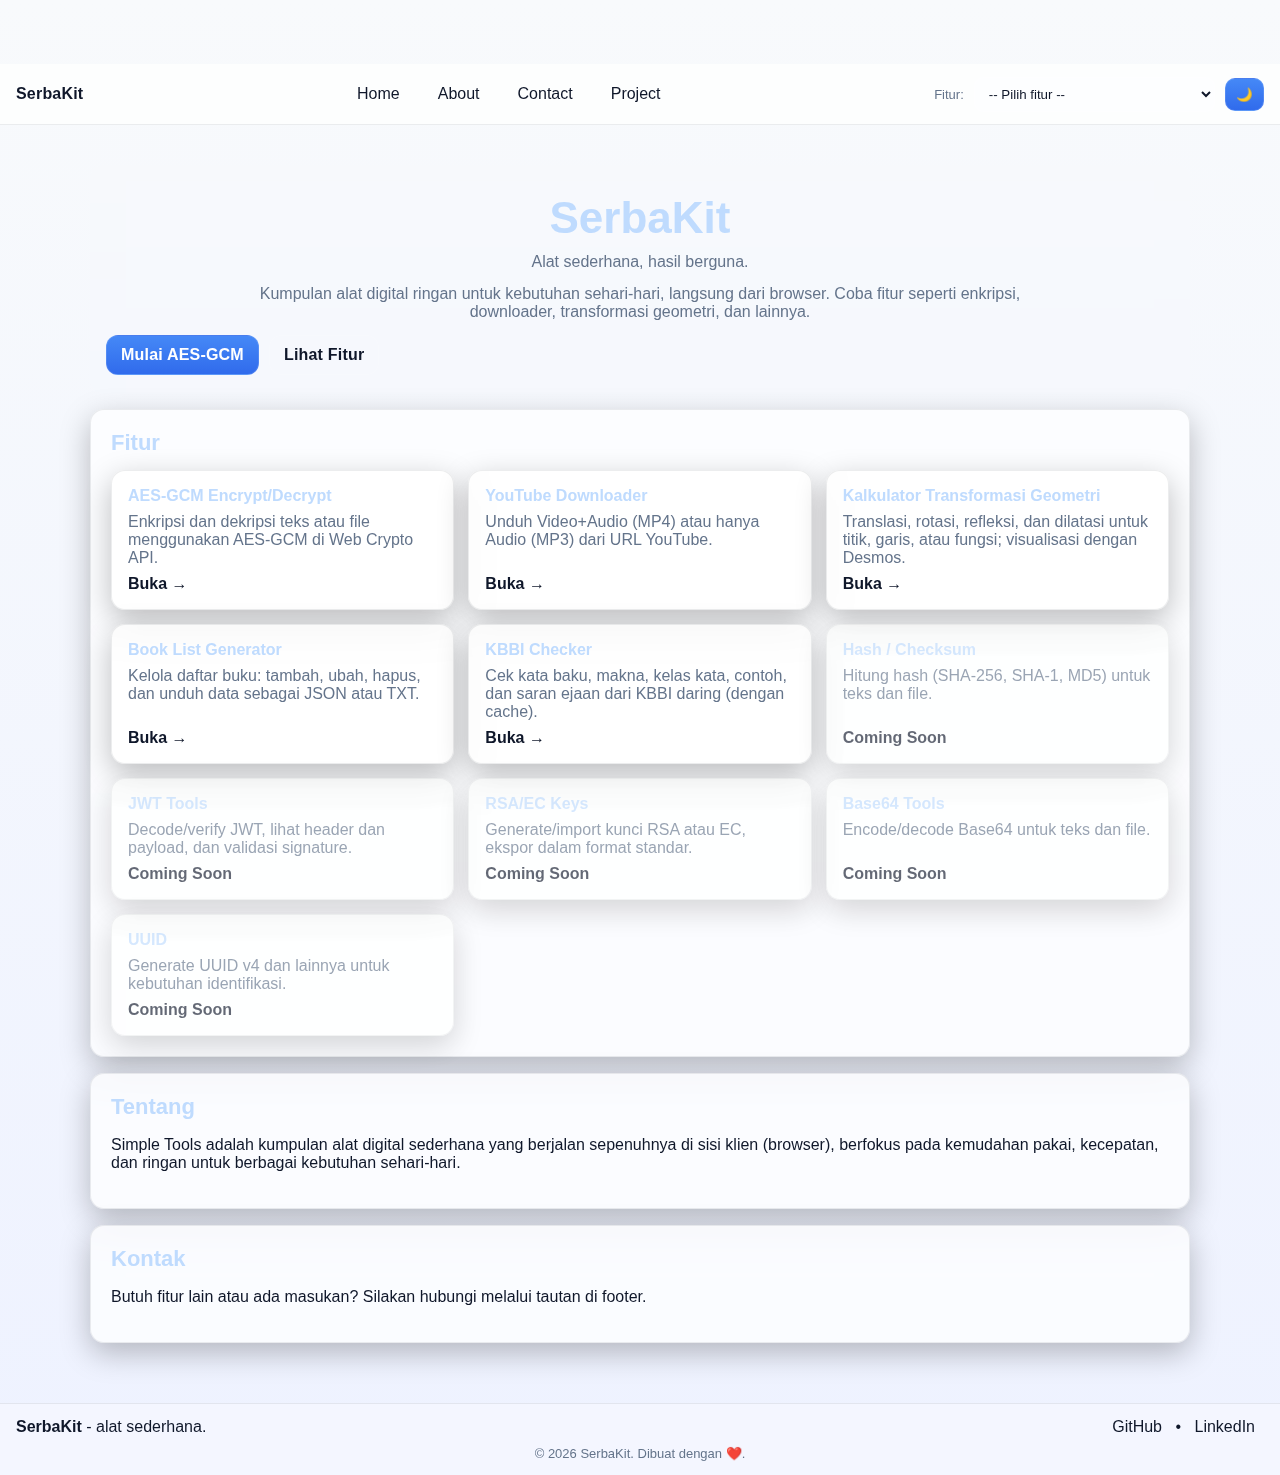
<file: index.html>
<!DOCTYPE html>
<html lang="id">
<head>
  <meta charset="UTF-8" />
  <meta name="viewport" content="width=device-width, initial-scale=1.0"/>
  <meta name="description" content="Alat sederhana, hasil berguna — kumpulan tools ringan untuk tugas sehari-hari." />
  <title>SerbaKit — Alat Sederhana untuk Kebutuhan Sehari-hari</title>
  <link rel="stylesheet" href="styles.css" />
  <script src="components.js" defer></script>
</head>
<body>
  <header id="site-header"></header>

  <main>
    <!-- Hero -->
    <section class="hero">
      <h1>SerbaKit</h1>
      <p class="tagline">Alat sederhana, hasil berguna.</p>
      <p>Kumpulan alat digital ringan untuk kebutuhan sehari‑hari, langsung dari browser. Coba fitur seperti enkripsi, downloader, transformasi geometri, dan lainnya.</p>
      <div class="actions">
        <a class="btn" href="features/aes-gcm.html">Mulai AES‑GCM</a>
        <a class="btn secondary" href="#projects">Lihat Fitur</a>
      </div>
    </section>

    <!-- Projects / Features -->
    <section id="projects">
      <h2>Fitur</h2>
      <div class="features-grid">
        <a class="card feature" href="features/aes-gcm.html" aria-label="Buka fitur AES-GCM">
          <div class="card-title">AES‑GCM Encrypt/Decrypt</div>
          <div class="card-desc">Enkripsi dan dekripsi teks atau file menggunakan AES‑GCM di Web Crypto API.</div>
          <div class="card-cta">Buka →</div>
        </a>

        <a class="card feature" href="features/youtube-downloader.html" aria-label="Buka fitur YouTube Downloader">
          <div class="card-title">YouTube Downloader</div>
          <div class="card-desc">Unduh Video+Audio (MP4) atau hanya Audio (MP3) dari URL YouTube.</div>
          <div class="card-cta">Buka →</div>
        </a>

        <a class="card feature" href="features/geo-transform.html" aria-label="Buka fitur Kalkulator Transformasi Geometri">
          <div class="card-title">Kalkulator Transformasi Geometri</div>
          <div class="card-desc">Translasi, rotasi, refleksi, dan dilatasi untuk titik, garis, atau fungsi; visualisasi dengan Desmos.</div>
          <div class="card-cta">Buka →</div>
        </a>

        <a class="card feature" href="features/perpustakaan.html" aria-label="Buka fitur Book List Generator">
          <div class="card-title">Book List Generator</div>
          <div class="card-desc">Kelola daftar buku: tambah, ubah, hapus, dan unduh data sebagai JSON atau TXT.</div>
          <div class="card-cta">Buka →</div>
        </a>

        <a class="card feature" href="features/kbbi-checker.html" aria-label="Buka fitur KBBI Checker">
          <div class="card-title">KBBI Checker</div>
          <div class="card-desc">Cek kata baku, makna, kelas kata, contoh, dan saran ejaan dari KBBI daring (dengan cache).</div>
          <div class="card-cta">Buka →</div>
        </a>

        <div class="card feature disabled" aria-disabled="true" title="Segera hadir">
          <div class="card-title">Hash / Checksum</div>
          <div class="card-desc">Hitung hash (SHA‑256, SHA‑1, MD5) untuk teks dan file.</div>
          <div class="card-cta">Coming Soon</div>
        </div>

        <div class="card feature disabled" aria-disabled="true" title="Segera hadir">
          <div class="card-title">JWT Tools</div>
          <div class="card-desc">Decode/verify JWT, lihat header dan payload, dan validasi signature.</div>
          <div class="card-cta">Coming Soon</div>
        </div>

        <div class="card feature disabled" aria-disabled="true" title="Segera hadir">
          <div class="card-title">RSA/EC Keys</div>
          <div class="card-desc">Generate/import kunci RSA atau EC, ekspor dalam format standar.</div>
          <div class="card-cta">Coming Soon</div>
        </div>

        <div class="card feature disabled" aria-disabled="true" title="Segera hadir">
          <div class="card-title">Base64 Tools</div>
          <div class="card-desc">Encode/decode Base64 untuk teks dan file.</div>
          <div class="card-cta">Coming Soon</div>
        </div>

        <div class="card feature disabled" aria-disabled="true" title="Segera hadir">
          <div class="card-title">UUID</div>
          <div class="card-desc">Generate UUID v4 dan lainnya untuk kebutuhan identifikasi.</div>
          <div class="card-cta">Coming Soon</div>
        </div>
      </div>
    </section>

    <!-- About -->
    <section id="about">
      <h2>Tentang</h2>
      <p>Simple Tools adalah kumpulan alat digital sederhana yang berjalan sepenuhnya di sisi klien (browser),
        berfokus pada kemudahan pakai, kecepatan, dan ringan untuk berbagai kebutuhan sehari‑hari.</p>
    </section>

    <!-- Contact -->
    <section id="contact">
      <h2>Kontak</h2>
      <p>Butuh fitur lain atau ada masukan? Silakan hubungi melalui tautan di footer.</p>
    </section>
  </main>

  <footer id="site-footer"></footer>
</body>
</html>
</file>
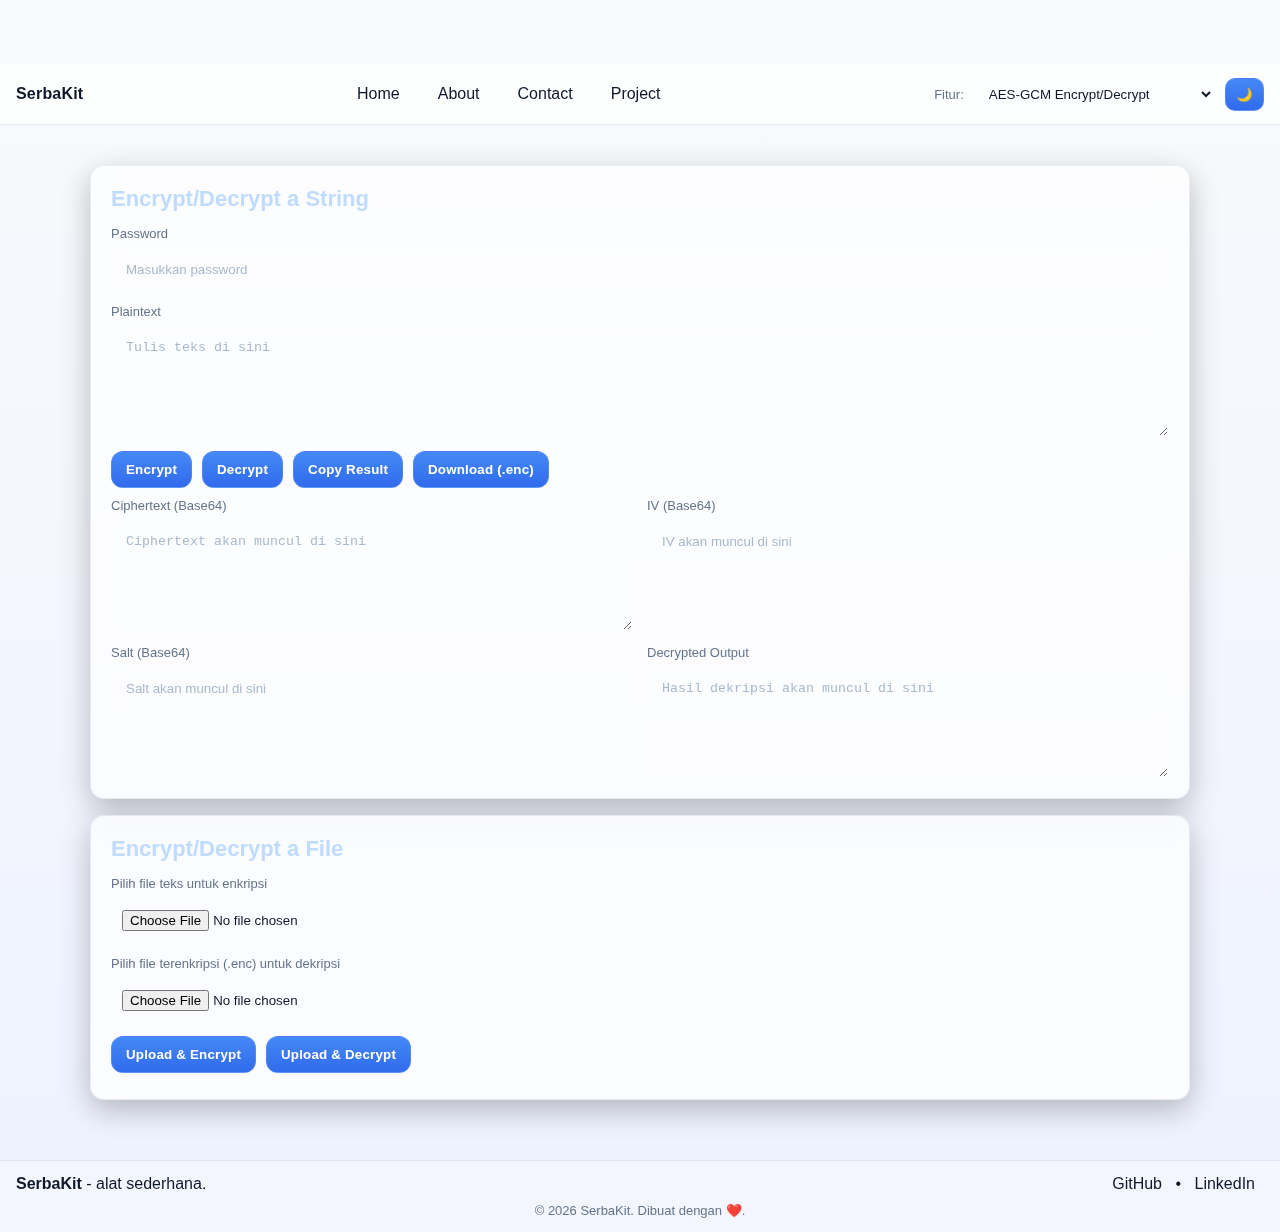
<file: features/aes-gcm.html>
<!DOCTYPE html>
<html lang="id">
<head>
  <meta charset="UTF-8" />
  <meta name="viewport" content="width=device-width, initial-scale=1.0"/>
  <title>AES-GCM Encrypt/Decrypt</title>
  <link rel="stylesheet" href="../styles.css" />
  <script src="../components.js" defer></script>
  <script src="../script.js" defer></script>
</head>
<body>
  <header id="site-header"></header>

  <main>
    <section>
      <h2>Encrypt/Decrypt a String</h2>
      <div class="field">
        <label for="password">Password</label>
        <input type="password" id="password" placeholder="Masukkan password">
      </div>
      <div class="field">
        <label for="inputString">Plaintext</label>
        <textarea id="inputString" placeholder="Tulis teks di sini"></textarea>
      </div>
      <div class="actions">
        <button id="encryptButton">Encrypt</button>
        <button id="decryptButton">Decrypt</button>
        <button id="copyButton">Copy Result</button>
        <button id="downloadButton">Download (.enc)</button>
      </div>

      <div class="results-grid">
        <div class="result-item">
          <label for="ciphertext">Ciphertext (Base64)</label>
          <textarea id="ciphertext" placeholder="Ciphertext akan muncul di sini"></textarea>
        </div>
        <div class="result-item">
          <label for="iv">IV (Base64)</label>
          <input id="iv" type="text" placeholder="IV akan muncul di sini">
        </div>
        <div class="result-item">
          <label for="salt">Salt (Base64)</label>
          <input id="salt" type="text" placeholder="Salt akan muncul di sini">
        </div>
        <div class="result-item">
          <label for="decryptedOutput">Decrypted Output</label>
          <textarea id="decryptedOutput" placeholder="Hasil dekripsi akan muncul di sini"></textarea>
        </div>
      </div>
    </section>

    <section>
      <h2>Encrypt/Decrypt a File</h2>
      <div class="field">
        <label for="fileInput">Pilih file teks untuk enkripsi</label>
        <input type="file" id="fileInput" accept=".txt,.json,.md,.csv,.log,.xml,.html,.js,.css">
      </div>
      <div class="field">
        <label for="encFileInput">Pilih file terenkripsi (.enc) untuk dekripsi</label>
        <input type="file" id="encFileInput" accept=".enc,application/json">
      </div>
      <div class="actions">
        <button id="uploadEncryptButton">Upload &amp; Encrypt</button>
        <button id="uploadDecryptButton">Upload &amp; Decrypt</button>
      </div>
    </section>
  </main>

  <footer id="site-footer"></footer>
</body>
</html>
</file>
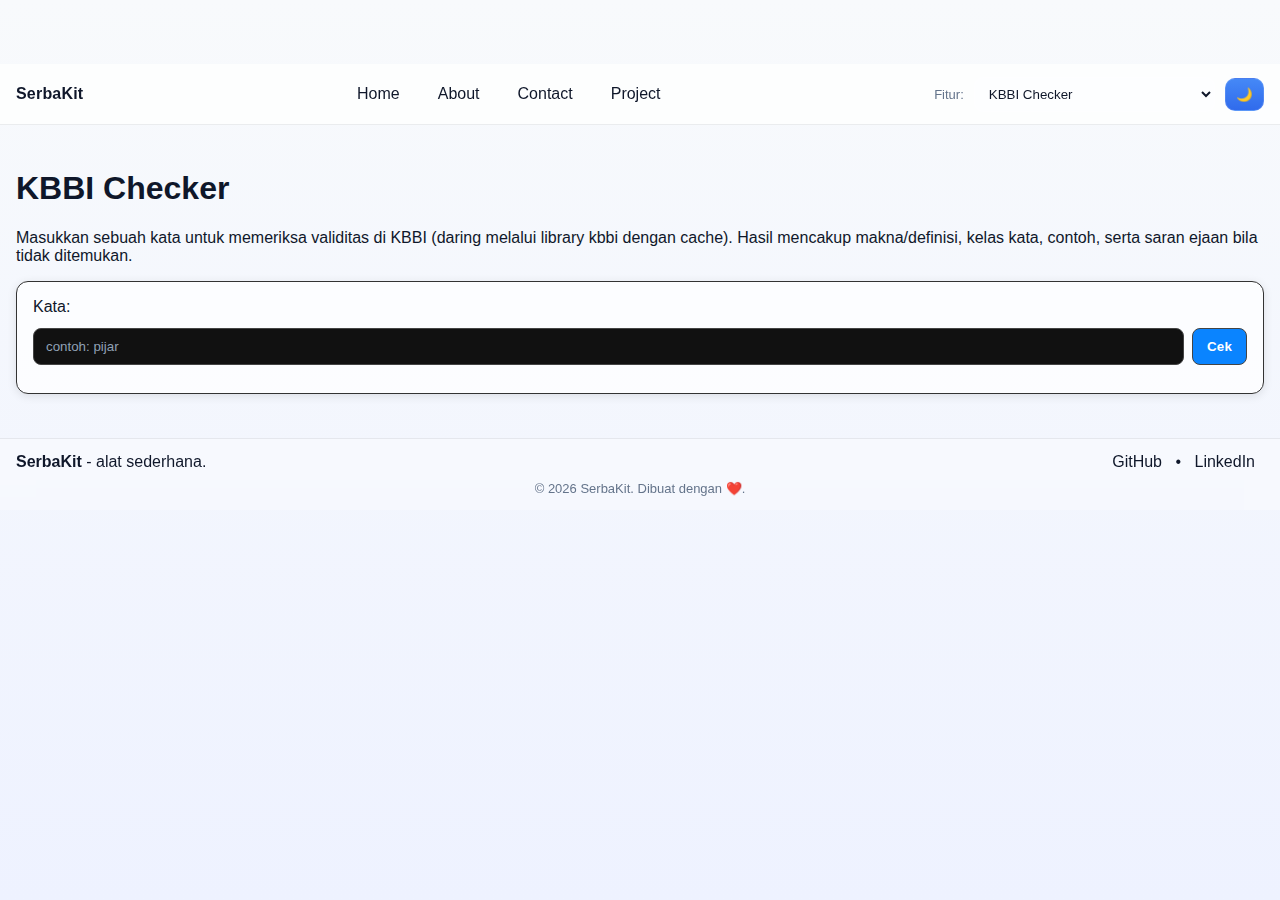
<file: features/kbbi-checker.html>
<!DOCTYPE html>
<html lang="id">
<head>
  <meta charset="UTF-8" />
  <meta name="viewport" content="width=device-width,initial-scale=1.0" />
  <title>KBBI Checker — Simple Tools</title>
  <link rel="stylesheet" href="../styles.css" />
  <style>
    .kbbi-card {
      background: var(--card-bg, #1e1e1e);
      border: 1px solid var(--border, #333);
      border-radius: 12px;
      padding: 16px;
      box-shadow: 0 2px 10px rgba(0,0,0,0.1);
      margin-top: 12px;
    }
    .kbbi-input-row {
      display: flex;
      gap: 8px;
      margin: 12px 0;
      flex-wrap: wrap;
    }
    .kbbi-input-row input[type="text"] {
      flex: 1 1 280px;
      padding: 10px 12px;
      border-radius: 8px;
      border: 1px solid var(--border, #444);
      background: var(--input-bg, #111);
      color: var(--text, #eee);
      outline: none;
    }
    .kbbi-input-row button {
      padding: 10px 14px;
      border-radius: 8px;
      border: 1px solid var(--border, #444);
      background: var(--btn-bg, #0a84ff);
      color: #fff;
      cursor: pointer;
    }
    .kbbi-status {
      font-size: 0.95rem;
      margin: 6px 0;
      color: var(--muted, #aaa);
    }
    .kbbi-result h3 {
      margin: 10px 0 6px;
      font-size: 1.1rem;
    }
    .kbbi-result ul {
      margin: 6px 0 0 18px;
    }
    .kbbi-error {
      color: #ff6b6b;
      margin-top: 8px;
    }
    .kbbi-ok {
      color: #4cd964;
    }
  </style>
</head>
<body>
  <header id="site-header"></header>
  <main class="container">
    <h1>KBBI Checker</h1>
    <p>Masukkan sebuah kata untuk memeriksa validitas di KBBI (daring melalui library kbbi dengan cache). Hasil mencakup makna/definisi, kelas kata, contoh, serta saran ejaan bila tidak ditemukan.</p>

    <div class="kbbi-card">
      <form id="kbbiForm" autocomplete="off" aria-label="Form cek kata KBBI">
        <label for="kataInput">Kata:</label>
        <div class="kbbi-input-row">
          <input id="kataInput" type="text" placeholder="contoh: pijar" enterkeyhint="search" />
          <button id="cekBtn" type="submit">Cek</button>
        </div>
      </form>
      <div id="status" class="kbbi-status" role="status" aria-live="polite"></div>
      <div id="hasil" class="kbbi-result" aria-live="polite"></div>
      <div id="err" class="kbbi-error" role="alert"></div>
    </div>
  </main>
  <footer id="site-footer"></footer>

  <script src="../components.js"></script>
  <script src="../js/kbbi-checker.js"></script>
</body>
</html>
</file>
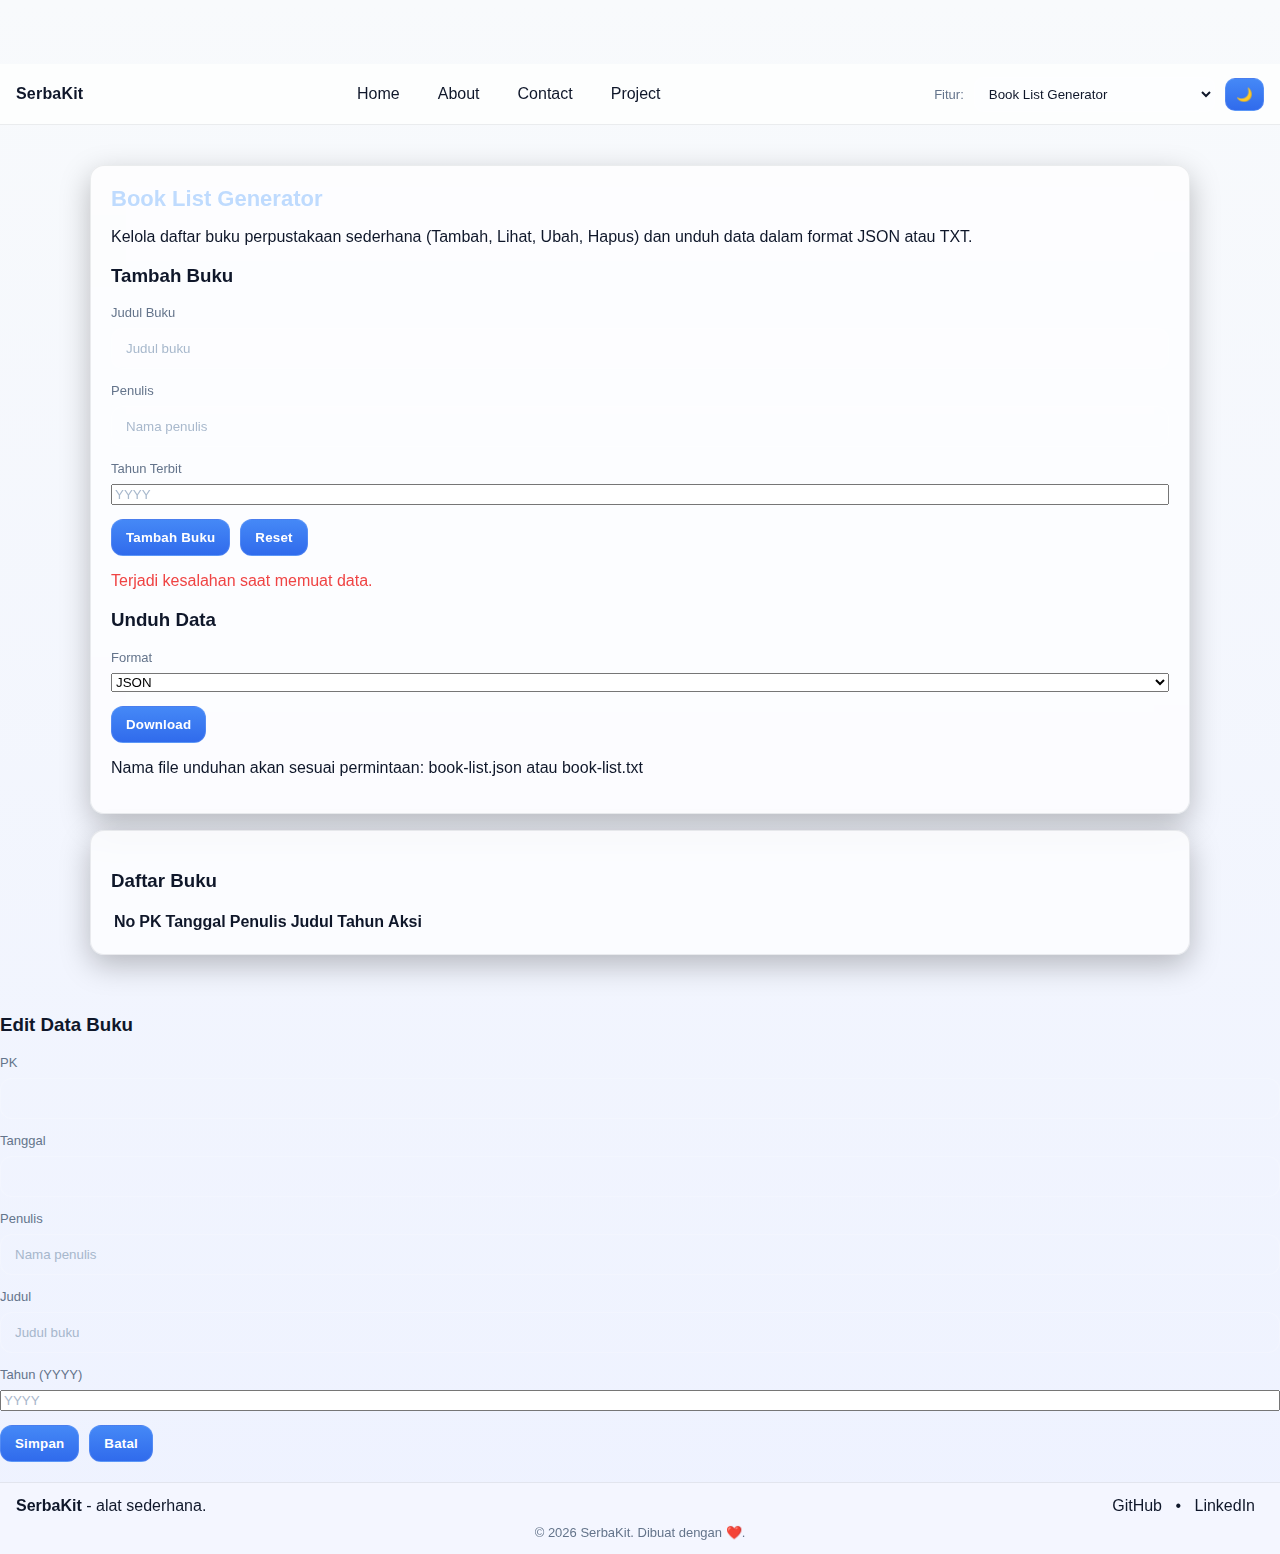
<file: features/perpustakaan.html>
<!DOCTYPE html>
<html lang="id">
<head>
  <meta charset="UTF-8" />
  <meta name="viewport" content="width=device-width, initial-scale=1.0"/>
  <title>Book List Generator</title>
  <link rel="stylesheet" href="../styles.css" />
  <script src="../components.js" defer></script>
  <script src="../js/perpustakaan.js" defer></script>
</head>
<body>
  <header id="site-header"></header>

  <main>
    <section>
      <h2>Book List Generator</h2>
      <p class="muted">Kelola daftar buku perpustakaan sederhana (Tambah, Lihat, Ubah, Hapus) dan unduh data dalam format JSON atau TXT.</p>

      <div class="grid-2">
        <div>
          <h3>Tambah Buku</h3>
          <div class="field">
            <label for="judul">Judul Buku</label>
            <input type="text" id="judul" placeholder="Judul buku">
          </div>
          <div class="field">
            <label for="penulis">Penulis</label>
            <input type="text" id="penulis" placeholder="Nama penulis">
          </div>
          <div class="field">
            <label for="tahun">Tahun Terbit</label>
            <input type="number" id="tahun" placeholder="YYYY" min="0" step="1">
          </div>
          <div class="actions">
            <button id="tambahBtn">Tambah Buku</button>
            <button id="resetBtn" class="secondary">Reset</button>
          </div>
          <p id="statusMsg" class="muted"></p>
        </div>

        <div>
          <h3>Unduh Data</h3>
          <div class="field">
            <label for="exportFormat">Format</label>
            <select id="exportFormat">
              <option value="json">JSON</option>
              <option value="txt">TXT</option>
            </select>
          </div>
          <div class="actions">
            <button id="exportBtn">Download</button>
          </div>
          <p class="muted">Nama file unduhan akan sesuai permintaan: book-list.json atau book-list.txt</p>
        </div>
      </div>
    </section>

    <section>
      <h3>Daftar Buku</h3>
      <div class="table-wrapper">
        <table class="table" id="bookTable" aria-label="Daftar buku">
          <thead>
            <tr>
              <th>No</th>
              <th>PK</th>
              <th>Tanggal</th>
              <th>Penulis</th>
              <th>Judul</th>
              <th>Tahun</th>
              <th>Aksi</th>
            </tr>
          </thead>
          <tbody id="bookTbody">
            <!-- Rows injected by JS -->
          </tbody>
        </table>
      </div>
    </section>
  </main>

  <!-- Edit Modal -->
  <div id="editModal" class="modal" aria-hidden="true" role="dialog" aria-labelledby="editModalTitle">
    <div class="modal-overlay" data-close="true"></div>
    <div class="modal-content">
      <h3 id="editModalTitle">Edit Data Buku</h3>
      <form id="editForm">
        <div class="field">
          <label for="editPk">PK</label>
          <input type="text" id="editPk" readonly>
        </div>
        <div class="field">
          <label for="editTanggal">Tanggal</label>
          <input type="text" id="editTanggal" readonly>
        </div>
        <div class="field">
          <label for="editPenulis">Penulis</label>
          <input type="text" id="editPenulis" placeholder="Nama penulis">
        </div>
        <div class="field">
          <label for="editJudul">Judul</label>
          <input type="text" id="editJudul" placeholder="Judul buku">
        </div>
        <div class="field">
          <label for="editTahun">Tahun (YYYY)</label>
          <input type="number" id="editTahun" placeholder="YYYY" min="0" step="1">
        </div>
        <div class="actions">
          <button type="button" id="editSaveBtn">Simpan</button>
          <button type="button" id="editCancelBtn" class="secondary">Batal</button>
        </div>
      </form>
    </div>
  </div>

  <footer id="site-footer"></footer>
</body>
</html>
</file>
<file: styles.css>
body {
    font-family: Arial, sans-serif;
    margin: 0;
}










section {
  background: var(--card-bg);
  border: 1px solid var(--card-border);
  border-radius: var(--radius);
  box-shadow: var(--shadow);
  padding: 20px;
  max-width: 1100px;
  margin: 16px auto;
  backdrop-filter: blur(14px);
  -webkit-backdrop-filter: blur(14px);
  transition: transform 200ms ease, box-shadow 200ms ease, border-color 200ms ease;
}

section:hover {
  transform: translateY(-1px);
  box-shadow: 0 16px 40px rgba(0, 0, 0, 0.45);
  border-color: rgba(255, 255, 255, 0.22);
}

h2 {
  margin: 0 0 14px 0;
  font-size: clamp(18px, 2.5vw, 22px);
  color: #bfdbfe;
  font-weight: 700;
}

/* Form fields */
.field {
  display: flex;
  flex-direction: column;
  gap: 8px;
  margin-bottom: 14px;
}

.field label {
  font-size: 13px;
  color: var(--muted);
}

input[type="text"],
input[type="password"],
textarea {
  width: 100%;
  background: rgba(255, 255, 255, 0.06);
  color: var(--text);
  border: 1px solid rgba(255, 255, 255, 0.14);
  border-radius: 12px;
  padding: 12px 14px;
  outline: none;
  transition: border-color 160ms ease, background 160ms ease, box-shadow 160ms ease;
}

textarea {
  min-height: 110px;
  resize: vertical;
}

input::placeholder,
textarea::placeholder {
  color: #9fb1c7;
  opacity: 0.9;
}

input:focus,
textarea:focus {
  border-color: var(--primary);
  background: rgba(255, 255, 255, 0.08);
  box-shadow: 0 0 0 3px rgba(59, 130, 246, 0.25);
}

/* Buttons */
.actions {
  display: flex;
  flex-wrap: wrap;
  gap: 10px;
  margin: 10px 0 6px;
}

button {
  appearance: none;
  border: 1px solid rgba(255, 255, 255, 0.12);
  background: linear-gradient(180deg, rgba(59, 130, 246, 0.95), rgba(37, 99, 235, 0.95));
  color: white;
  padding: 10px 14px;
  border-radius: 12px;
  font-weight: 600;
  letter-spacing: 0.2px;
  cursor: pointer;
  transition: transform 120ms ease, box-shadow 160ms ease, background 160ms ease, border-color 160ms ease;
}

button:hover {
  transform: translateY(-1px);
  box-shadow: 0 10px 22px rgba(37, 99, 235, 0.35);
  border-color: rgba(255, 255, 255, 0.18);
}

button:active {
  transform: translateY(0);
  box-shadow: 0 6px 12px rgba(37, 99, 235, 0.35);
}

/* Results grid */
.results-grid {
  display: grid;
  grid-template-columns: 1fr;
  gap: 14px;
  margin-top: 10px;
}

@media (min-width: 720px) {
  .results-grid {
    grid-template-columns: repeat(2, 1fr);
  }
}

.result-item {
  display: flex;
  flex-direction: column;
  gap: 8px;
}

.result-item label {
  font-size: 13px;
  color: var(--muted);
}

/* File inputs */
input[type="file"] {
  padding: 10px;
  background: rgba(255, 255, 255, 0.06);
  border-radius: 12px;
  border: 1px dashed rgba(255, 255, 255, 0.18);
}

/* Small helper text */
.helper {
  font-size: 12px;
  color: var(--muted);
}

/* Scrollbar (WebKit) */
::-webkit-scrollbar {
  width: 10px;
  height: 10px;
}
::-webkit-scrollbar-thumb {
  background: rgba(255, 255, 255, 0.18);
  border-radius: 10px;
}
::-webkit-scrollbar-track {
  background: rgba(255, 255, 255, 0.04);
}

/* ===== Theme Variables ===== */
:root {
  --radius: 14px;
  --shadow: 0 10px 30px rgba(0, 0, 0, 0.25);
}

/* Light theme */
[data-theme="light"] {
  --primary: #3b82f6;
  --text: #0f172a;
  --muted: #64748b;
  --bg: linear-gradient(180deg, #f8fafc 0%, #eef2ff 100%);
  --card-bg: rgba(255, 255, 255, 0.7);
  --card-border: rgba(15, 23, 42, 0.08);
  --nav-bg: rgba(255, 255, 255, 0.75);
  --footer-bg: rgba(255, 255, 255, 0.35);
}

/* Dark theme */
[data-theme="dark"] {
  --primary: #3b82f6;
  --text: #e5e7eb;
  --muted: #9fb1c7;
  --bg: radial-gradient(1200px 600px at 20% -10%, rgba(37, 99, 235, 0.22), transparent 40%),
        radial-gradient(1000px 500px at 100% 0%, rgba(29, 78, 216, 0.25), transparent 46%),
        #0b1220;
  --card-bg: rgba(17, 25, 40, 0.55);
  --card-border: rgba(255, 255, 255, 0.12);
  --nav-bg: rgba(17, 25, 40, 0.65);
  --footer-bg: rgba(255, 255, 255, 0.08);
}

/* Override base to use theme vars */
body {
  background: var(--bg);
  color: var(--text);
  min-height: 100dvh;
  padding-top: 64px;
}

/* Links */
a {
  color: inherit;
  text-decoration: none;
}
a:hover {
  text-decoration: underline;
}

/* ===== Navbar ===== */
.navbar {
  position: sticky;
  top: 0;
  z-index: 50;
  display: flex;
  align-items: center;
  justify-content: space-between;
  gap: 16px;
  padding: 12px 16px;
  background: var(--nav-bg);
  backdrop-filter: blur(16px);
  -webkit-backdrop-filter: blur(16px);
  border-bottom: 1px solid var(--card-border);
}

.nav-left {
  display: flex;
  align-items: center;
  gap: 12px;
}

.brand {
  font-weight: 800;
  letter-spacing: 0.2px;
  color: var(--text);
}

.nav-toggle {
  display: none;
  background: none;
  border: 1px solid rgba(255, 255, 255, 0.12);
  color: var(--text);
  padding: 6px 10px;
  border-radius: 10px;
  cursor: pointer;
}

.nav-links {
  display: flex;
  list-style: none;
  gap: 16px;
  padding: 0;
  margin: 0;
}

.nav-links a {
  display: inline-block;
  padding: 8px 10px;
  border-radius: 10px;
  border: 1px solid transparent;
  transition: background 160ms ease, border-color 160ms ease, transform 120ms ease;
}
.nav-links a:hover {
  text-decoration: none;
  background: rgba(255, 255, 255, 0.06);
  border-color: rgba(255, 255, 255, 0.12);
  transform: translateY(-1px);
}

.nav-actions {
  display: flex;
  align-items: center;
  gap: 10px;
}

.theme-toggle {
  border: 1px solid rgba(255, 255, 255, 0.12);
  background: linear-gradient(180deg, rgba(59, 130, 246, 0.95), rgba(37, 99, 235, 0.95));
  color: white;
  padding: 8px 10px;
  border-radius: 10px;
  cursor: pointer;
}

.feature-select-label {
  color: var(--muted);
  font-size: 13px;
}

.feature-select {
  background: rgba(255, 255, 255, 0.06);
  color: var(--text);
  border: 1px solid rgba(255, 255, 255, 0.14);
  border-radius: 10px;
  padding: 8px 10px;
  outline: none;
}

@media (max-width: 768px) {
  .nav-toggle {
    display: inline-block;
  }
  .nav-links {
    display: none;
    position: absolute;
    top: 56px;
    left: 0;
    right: 0;
    flex-direction: column;
    gap: 8px;
    background: var(--nav-bg);
    backdrop-filter: blur(16px);
    -webkit-backdrop-filter: blur(16px);
    border-bottom: 1px solid var(--card-border);
    padding: 10px 16px 16px;
  }
  .nav-links.open {
    display: flex;
  }
}

/* ===== Hero ===== */
.hero {
  text-align: center;
  padding: 28px 16px 12px;
}
.hero h1 {
  margin: 0 0 10px 0;
  font-size: clamp(28px, 5vw, 44px);
  color: #bfdbfe;
}
.hero p {
  margin: 0 auto 14px;
  max-width: 800px;
  color: var(--muted);
}
.btn {
  display: inline-block;
  appearance: none;
  border: 1px solid rgba(255, 255, 255, 0.12);
  background: linear-gradient(180deg, rgba(59, 130, 246, 0.95), rgba(37, 99, 235, 0.95));
  color: #fff;
  padding: 10px 14px;
  border-radius: 12px;
  font-weight: 700;
  letter-spacing: 0.2px;
  transition: transform 120ms ease, box-shadow 160ms ease, background 160ms ease, border-color 160ms ease;
}
.btn:hover {
  text-decoration: none;
  transform: translateY(-1px);
  box-shadow: 0 10px 22px rgba(37, 99, 235, 0.35);
  border-color: rgba(255, 255, 255, 0.18);
}
.btn.secondary {
  background: transparent;
  color: var(--text);
  border-color: rgba(255, 255, 255, 0.18);
}

/* ===== Features grid ===== */
.features-grid {
  display: grid;
  grid-template-columns: 1fr;
  gap: 14px;
}
@media (min-width: 720px) {
  .features-grid {
    grid-template-columns: repeat(2, 1fr);
  }
}
@media (min-width: 1024px) {
  .features-grid {
    grid-template-columns: repeat(3, 1fr);
  }
}
.card {
  background: var(--card-bg);
  border: 1px solid var(--card-border);
  border-radius: var(--radius);
  box-shadow: var(--shadow);
  padding: 16px;
  backdrop-filter: blur(14px);
  -webkit-backdrop-filter: blur(14px);
  transition: transform 200ms ease, box-shadow 200ms ease, border-color 200ms ease, opacity 160ms ease;
  display: flex;
  flex-direction: column;
  gap: 8px;
}
.card:hover {
  transform: translateY(-1px);
  box-shadow: 0 16px 40px rgba(0, 0, 0, 0.45);
  border-color: rgba(255, 255, 255, 0.22);
  text-decoration: none;
}
.card.feature.disabled {
  opacity: 0.65;
  pointer-events: none;
}
.card-title {
  font-weight: 800;
  color: #bfdbfe;
}
.card-desc {
  color: var(--muted);
}
.card-cta {
  margin-top: auto;
  font-weight: 700;
  color: var(--text);
}

/* ===== Footer ===== */
#site-footer {
  margin-top: 20px;
  padding: 14px 16px;
  background: var(--footer-bg);
  border-top: 1px solid var(--card-border);
  backdrop-filter: blur(16px);
  -webkit-backdrop-filter: blur(16px);
}
.footer-inner {
  display: flex;
  align-items: center;
  justify-content: space-between;
  gap: 16px;
  flex-wrap: wrap;
}
.footer-right a {
  color: var(--text);
  text-decoration: none;
  padding: 6px 8px;
  border-radius: 8px;
  border: 1px solid transparent;
}
.footer-right a:hover {
  background: rgba(255, 255, 255, 0.06);
  border-color: rgba(255, 255, 255, 0.12);
}
.footer-copy {
  margin-top: 10px;
  font-size: 13px;
  color: var(--muted);
  text-align: center;
}

/* ===== Layout fixes (override) ===== */
* {
  box-sizing: border-box;
}

main {
  display: block;
  padding: 16px;
  margin: 0 auto;
}

@media (min-width: 920px) {
  main {
    padding: 24px 16px;
  }
}

section {
  max-width: 1100px;
  margin: 16px auto;
}

input[type="text"],
input[type="file"] {
  width: 100%;
}

.navbar {
  min-height: 56px;
}

/* Ensure content not hidden under sticky navbar */
body {
  padding-top: 64px;
}

.hero {
  background: transparent;
  border: none;
  box-shadow: none;
}
</file>
